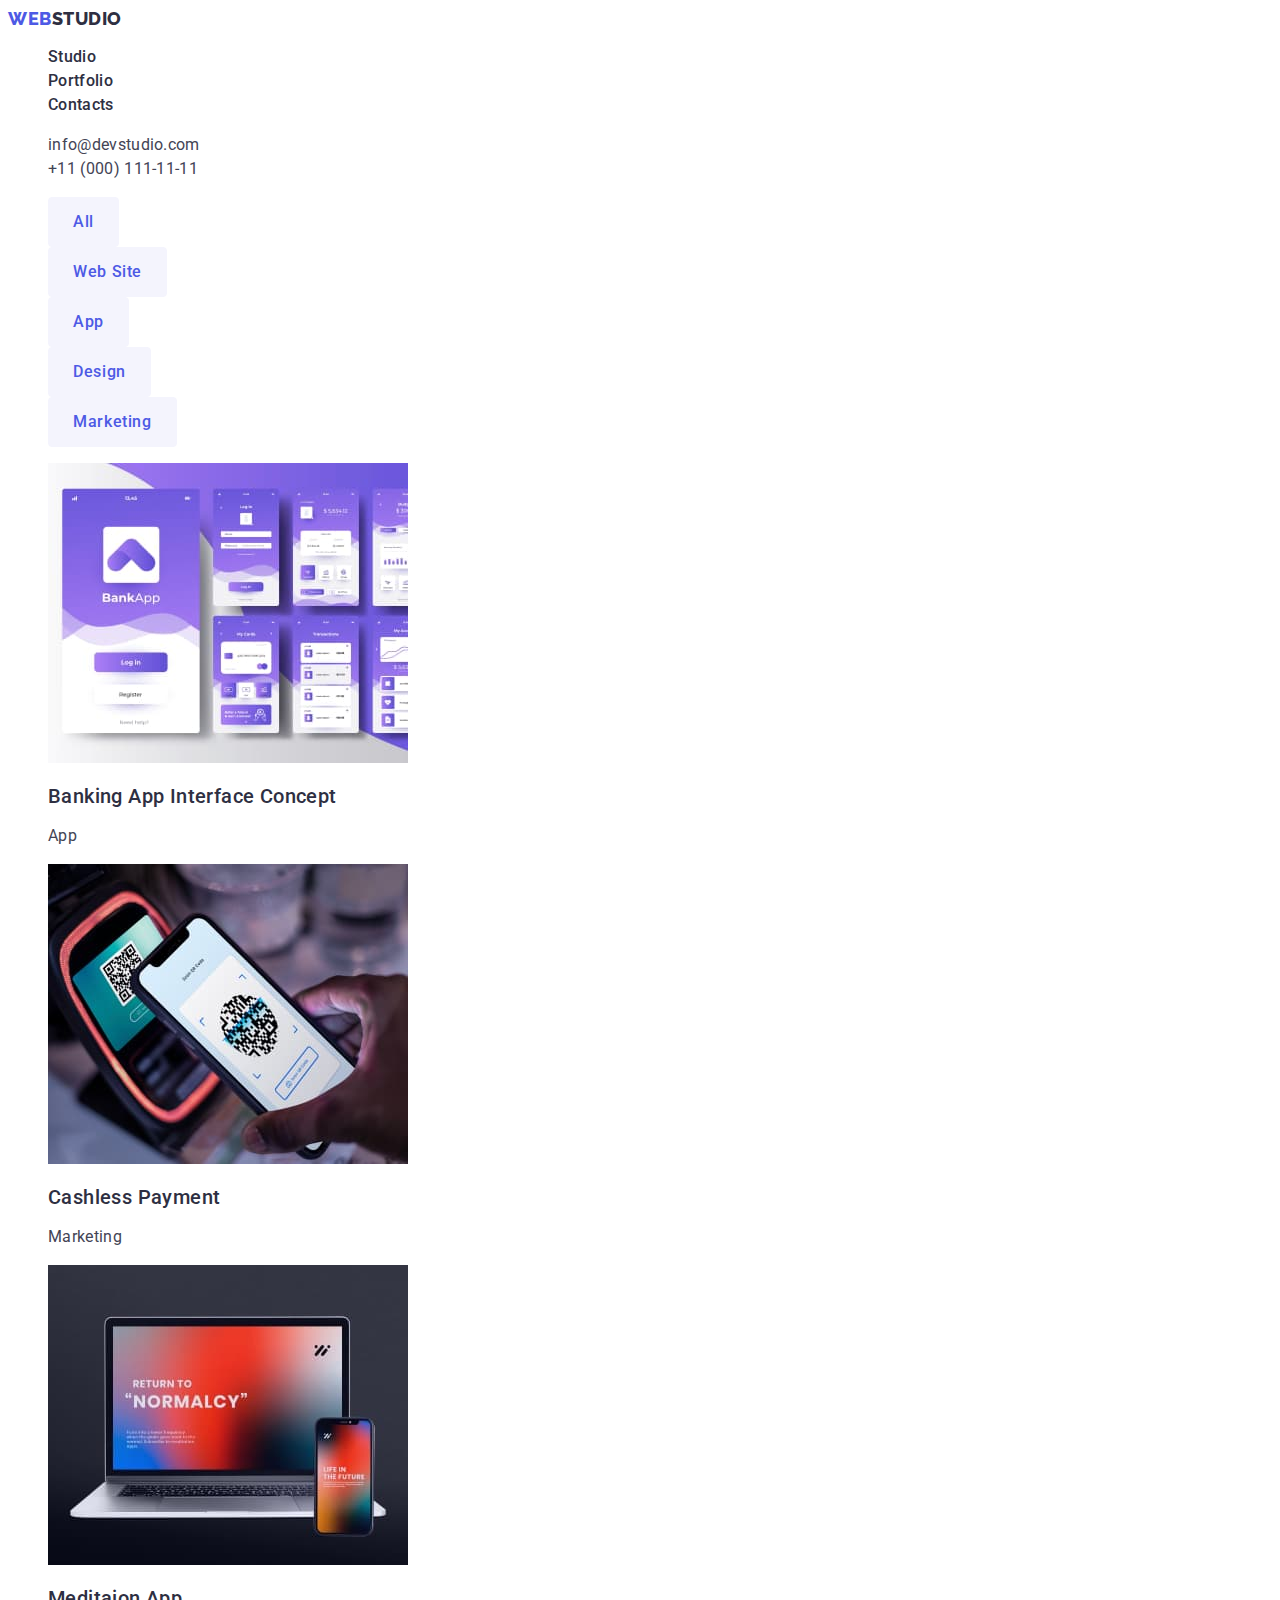
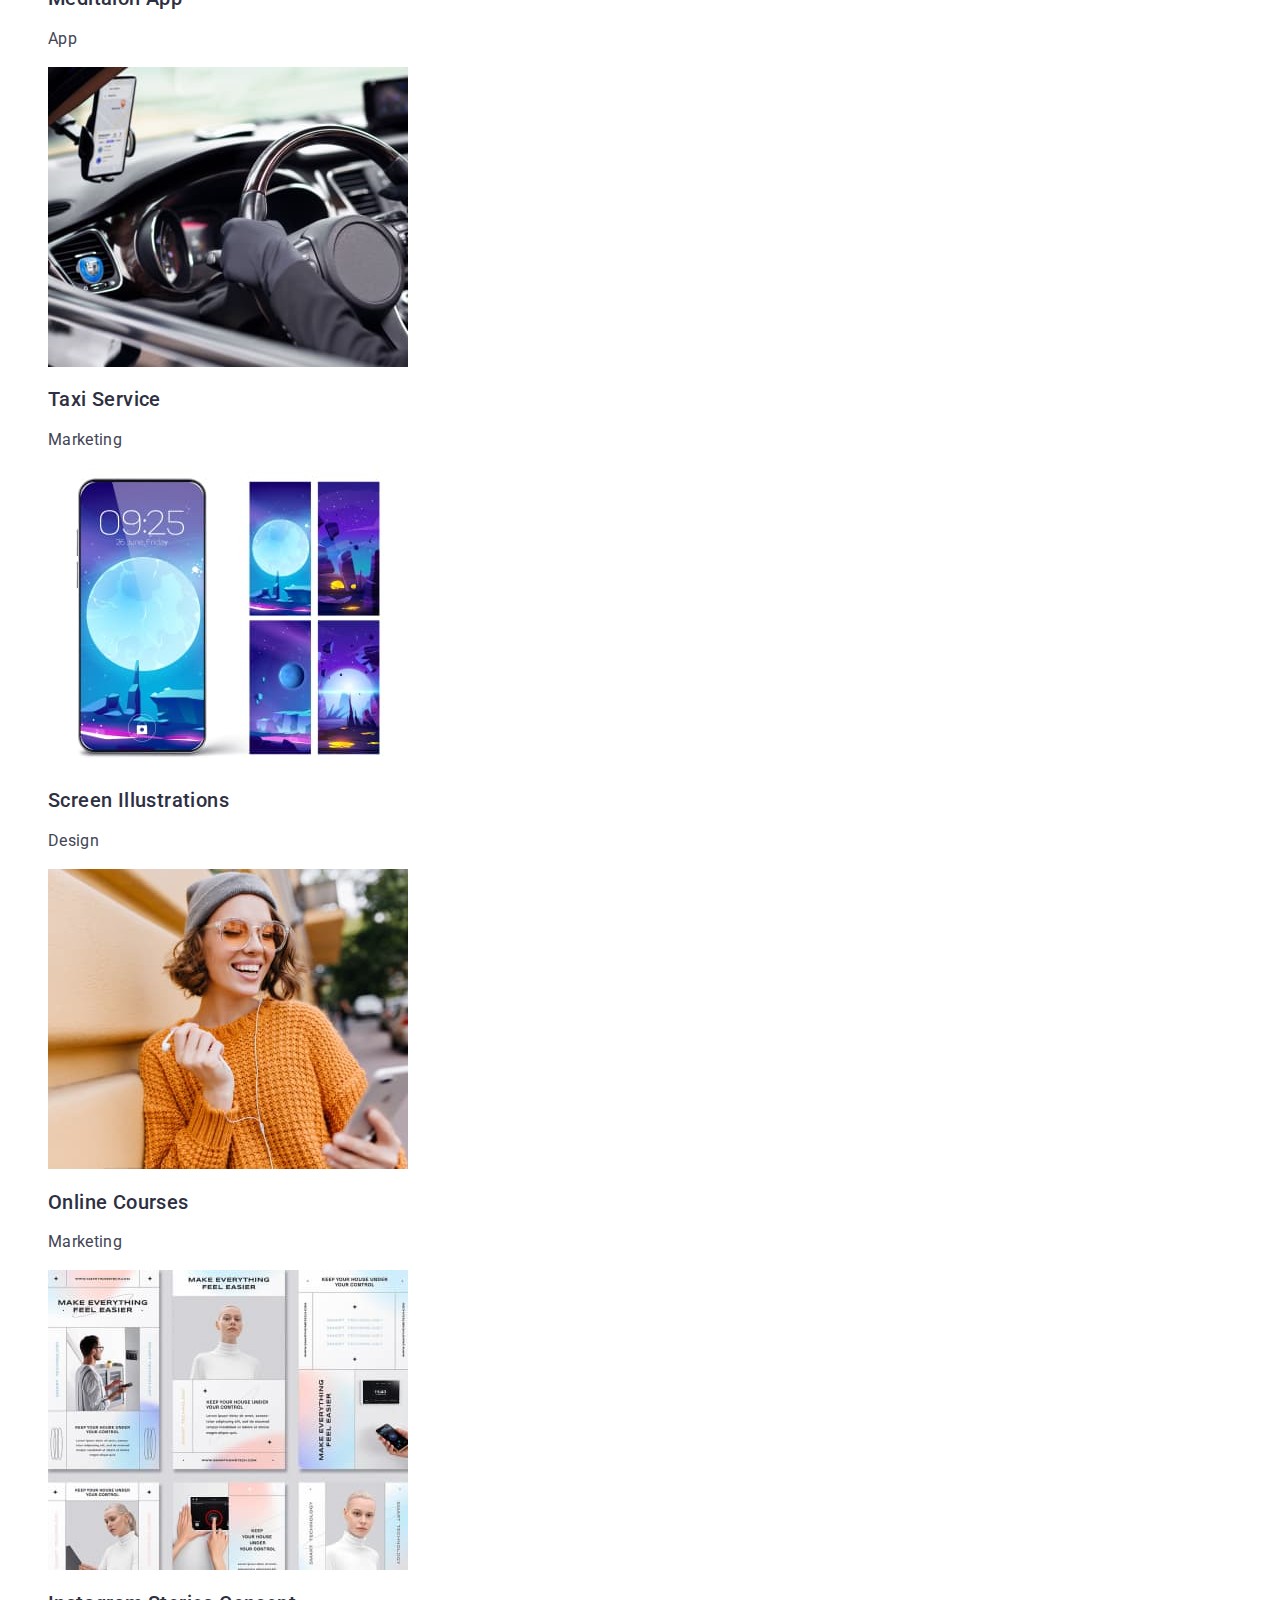
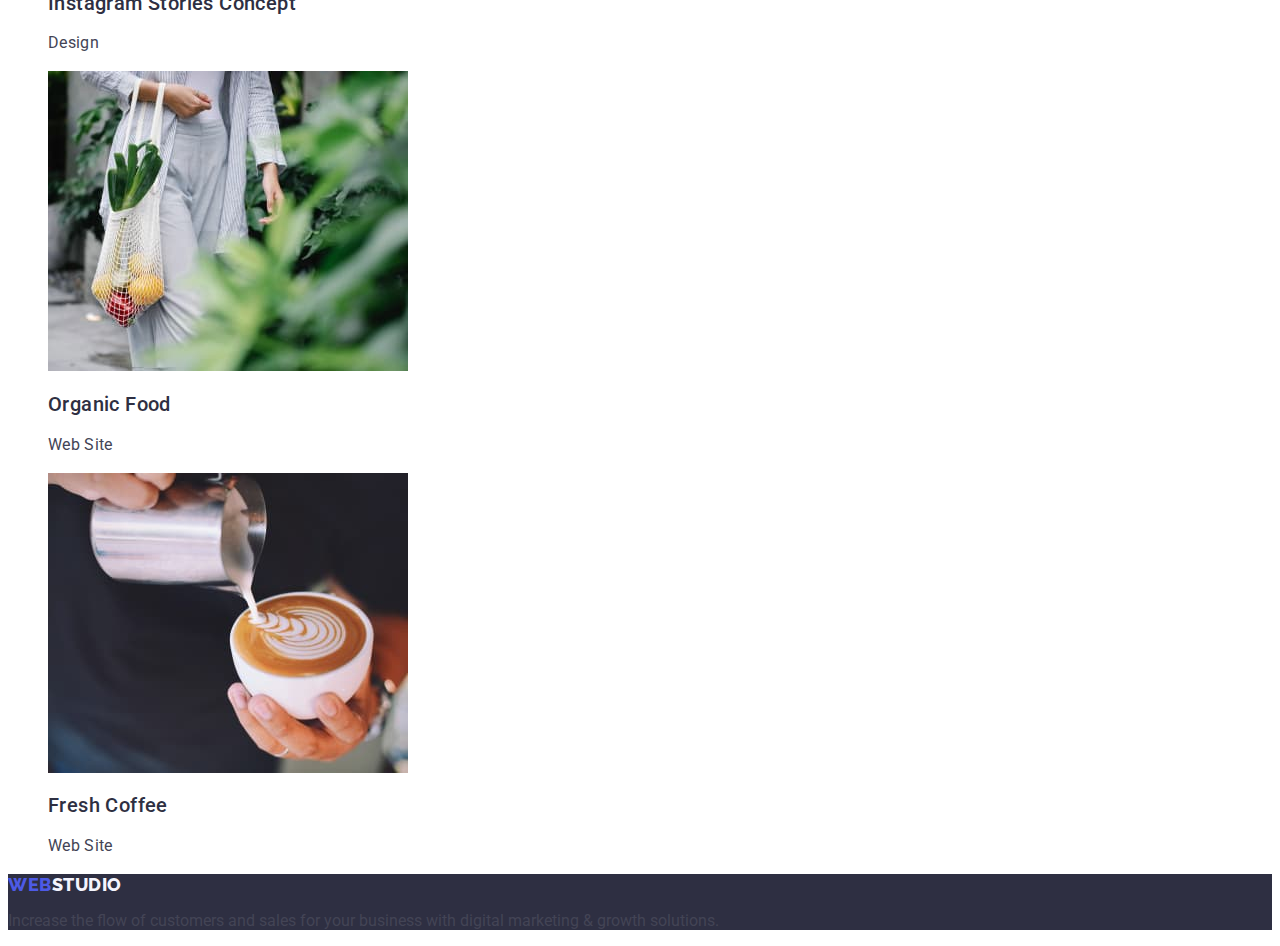
<file: portfolio.html>
<!DOCTYPE html>
<html lang="en">
  <head>
    <meta charset="UTF-8" />
    <meta http-equiv="X-UA-Compatible" content="IE=edge" />
    <meta name="viewport" content="width=device-width, initial-scale=1.0" />
    <title>Portfolio</title>
    <link rel="preconnect" href="https://fonts.googleapis.com" />
    <link rel="preconnect" href="https://fonts.gstatic.com" crossorigin />
    <link
      href="https://fonts.googleapis.com/css2?family=Raleway:wght@800&family=Roboto:wght@400;500;700;900&display=swap"
      rel="stylesheet"
    />
    <link rel="stylesheet" href="./css/styles.css" />
  </head>
  <body>
    <header class="page-header">
      <nav>
        <a href="./index.html" class="logo-first"
          >WEB<span class="logo-second">STUDIO</span></a
        >
        <ul>
          <li>
            <a class="link" href="./index.html">Studio</a>
          </li>
          <li><a class="link" href="">Portfolio</a></li>
          <li><a class="link" href="">Contacts</a></li>
        </ul>
      </nav>
      <address>
        <ul>
          <li>
            <a class="mail" href="mailto:info@devstudio.com"
              >info@devstudio.com</a
            >
          </li>
          <li>
            <a class="phone" href="tel:+110001111111">+11 (000) 111-11-11</a>
          </li>
        </ul>
      </address>
    </header>
    <main>
      <section>
        <h1 hidden>Advanteges</h1>
        <ul class="button-nav">
          <li><button type="button">All</button></li>
          <li><button type="button">Web Site</button></li>
          <li><button type="button">App</button></li>
          <li><button type="button">Design</button></li>
          <li><button type="button">Marketing</button></li>
        </ul>
        <ul class="apps">
          <li>
            <img
              src="./images/portfolio/banking.jpg"
              alt="banking app interface"
              width="360"
            />
            <h2>Banking App Interface Concept</h2>
            <p>App</p>
          </li>
          <li>
            <img
              src="./images/portfolio/cashless.jpg"
              alt="cashless payment"
              width="360"
            />
            <h2>Cashless Payment</h2>
            <p>Marketing</p>
          </li>
          <li>
            <img
              src="./images/portfolio/meditation.jpg"
              alt="meditation app"
              width="360"
            />
            <h2>Meditaion App</h2>
            <p>App</p>
          </li>
          <li>
            <img
              src="./images/portfolio/taxi.jpg"
              alt="taxi service"
              width="360"
            />
            <h2>Taxi Service</h2>
            <p>Marketing</p>
          </li>
          <li>
            <img
              src="./images/portfolio/screen.jpg"
              alt="screen illustrations"
              width="360"
            />
            <h2>Screen Illustrations</h2>
            <p>Design</p>
          </li>
          <li>
            <img
              src="./images/portfolio/online.jpg"
              alt="online courses"
              width="360"
            />
            <h2>Online Courses</h2>
            <p>Marketing</p>
          </li>
          <li>
            <img
              src="./images/portfolio/instagram.jpg"
              alt="instagram stories"
              width="360"
            />
            <h2>Instagram Stories Concept</h2>
            <p>Design</p>
          </li>
          <li>
            <img
              src="./images/portfolio/organic.jpg"
              alt="organic food"
              width="360"
            />
            <h2>Organic Food</h2>
            <p>Web Site</p>
          </li>
          <li>
            <img
              src="./images/portfolio/coffee.jpg"
              alt="fresh coffee"
              width="360"
            />
            <h2>Fresh Coffee</h2>
            <p>Web Site</p>
          </li>
        </ul>
      </section>
    </main>
    <footer class="page-footer">
      <a href="./index.html" class="logo-three"
        >WEB<span class="logo-four">STUDIO</span></a
      >
      <p class="title_footer">
        Increase the flow of customers and sales for your business with digital
        marketing & growth solutions.
      </p>
    </footer>
  </body>
</html>
</file>
<file: css/styles.css>
:root {
  --primary-brend: #4d5ae5;
  --pressed-state: #404bbf;
  --dark: #2e2f42;
  --success: #31d0aa;
  --text-brand: #434455;
  --suble-text: #8e8f99;
  --accent: #e7e9fc;
  --light: #f4f4fd;
  --white-clr: #ffffff;
}
body {
  font-family: 'Roboto', sans-serif;
  color: var(--text-brand);
}

ul {
  list-style-type: none;
}
.page-header {
  background: var(--white-clr);
}
.logo-first {
  font-family: 'Raleway', sans-serif;
  font-weight: 800;
  font-size: 18px;
  line-height: 1.166;

  letter-spacing: 0.03em;
  text-transform: uppercase;
  text-decoration: none;
  color: var(--primary-brend);
}
.logo-second {
  color: var(--dark);
}

.link {
  font-weight: 500;
  font-size: 16px;
  line-height: 1.5;
  letter-spacing: 0.02em;
  text-decoration: none;
  color: var(--dark);
}
.link:hover,
.link:focus {
  color: var(--pressed-state);
}
.mail {
  font-style: normal;
  font-size: 16px;
  line-height: 1.5;
  letter-spacing: 0.02em;
  text-decoration: none;
  color: var(--text-brand);
}
.mail:hover,
.mail:focus {
  font-size: 16px;
  line-height: 1.5;
  letter-spacing: 0.02em;
  color: var(--pressed-state);
}
.phone {
  font-style: normal;
  font-size: 16px;
  line-height: 1.5;
  letter-spacing: 0.02em;
  text-decoration: none;
  color: #434455;
}
.slogan {
  background: var(--dark);
}
.title-slogan {
  font-size: 56px;
  line-height: 1.071;
  text-align: center;
  letter-spacing: 0.02em;
  color: var(--white-clr);
}
.slogan-button {
  font-family: 'Roboto', sans-serif;
  padding: 16px 32px;
  background: var(--primary-brend);
  box-shadow: 0px 4px 4px rgba(0, 0, 0, 0.15);
  border-radius: 4px;
  font-weight: 500;
  font-size: 16px;
  line-height: 1.5;
  letter-spacing: 0.04em;
  cursor: pointer;
  color: var(--white-clr);
}
.slogan-button:hover,
.slogan-button:focus {
  font-family: 'Roboto', sans-serif;
  padding: 16px 32px;
  background: var(--pressed-state);
  box-shadow: 0px 4px 4px rgba(0, 0, 0, 0.15);
  border-radius: 4px;
  font-weight: 500;
  font-size: 16px;
  line-height: 1.5;
  letter-spacing: 0.04em;
  color: var(--white-clr);
}
.title-directions {
  font-size: 20px;
  line-height: 1.2;
  letter-spacing: 0.02em;
  color: var(--dark);
}
.direction-info {
  font-weight: 400;
  font-size: 16px;
  line-height: 1.5;
  letter-spacing: 0.02em;
  color: var(--text-brand);
}
.title-doing {
  font-size: 36px;
  line-height: 1.111;
  text-align: center;
  letter-spacing: 0.02em;
  text-transform: capitalize;
  color: var(--dark);
}
.we-doing-screen {
  background: linear-gradient(
      0deg,
      rgba(77, 90, 229, 0.1),
      rgba(77, 90, 229, 0.1)
    ),
    url(2368.jpg);
  background-blend-mode: soft-light, normal;
  border: 1px solid var(--accent);
}
.team {
  background: var(--light);
}
.our-team {
  font-size: 36px;
  line-height: 1.111;
  text-align: center;
  letter-spacing: 0.02em;
  text-transform: capitalize;
  color: var(--dark);
}
.team-name {
  font-size: 20px;
  line-height: 1.2;
  text-align: center;
  letter-spacing: 0.02em;
  color: var(--dark);
}
.profession {
  font-size: 16px;
  line-height: 1.5;
  text-align: center;
  letter-spacing: 0.02em;
  color: var(--text-brand);
}
.page-footer {
  background: var(--dark);
}
.logo-three {
  font-family: 'Raleway', sans-serif;
  font-weight: 800;
  font-size: 18px;
  line-height: 1.166;

  letter-spacing: 0.03em;
  text-transform: uppercase;
  text-decoration: none;
  color: var(--primary-brend);
}
.logo-four {
  color: var(--light);
}
.title-footer {
  font-family: 'Roboto', sans-serif;
  font-style: normal;
  font-size: 16px;
  line-height: 1.5;
  letter-spacing: 0.02em;
  color: var(--accent);
}
.button-nav button {
  padding: 12px 24px;
  background: var(--light);
  border: 1px solid var(--light);
  border-radius: 4px;
  font-weight: 500;
  font-size: 16px;
  line-height: 1.5;
  font-family: 'Roboto', sans-serif;
  letter-spacing: 0.04em;
  cursor: pointer;
  color: var(--primary-brend);
}
.button-nav button:hover,
.button-nav button:focus {
  background: var(--pressed-state);
  box-shadow: 0px 3px 1px rgba(0, 0, 0, 0.1), 0px 2px 1px rgba(0, 0, 0, 0.08),
    0px 2px 2px rgba(0, 0, 0, 0.12);
  color: var(--light);
}
.apps {
  background: none;
}
.apps h2 {
  font-weight: 500;
  font-size: 20px;
  line-height: 1.2;
  letter-spacing: 0.02em;
  color: var(--dark);
}
.apps p {
  font-size: 16px;
  line-height: 1.5;
  letter-spacing: 0.02em;
  color: var(--text-brand);
}
</file>
